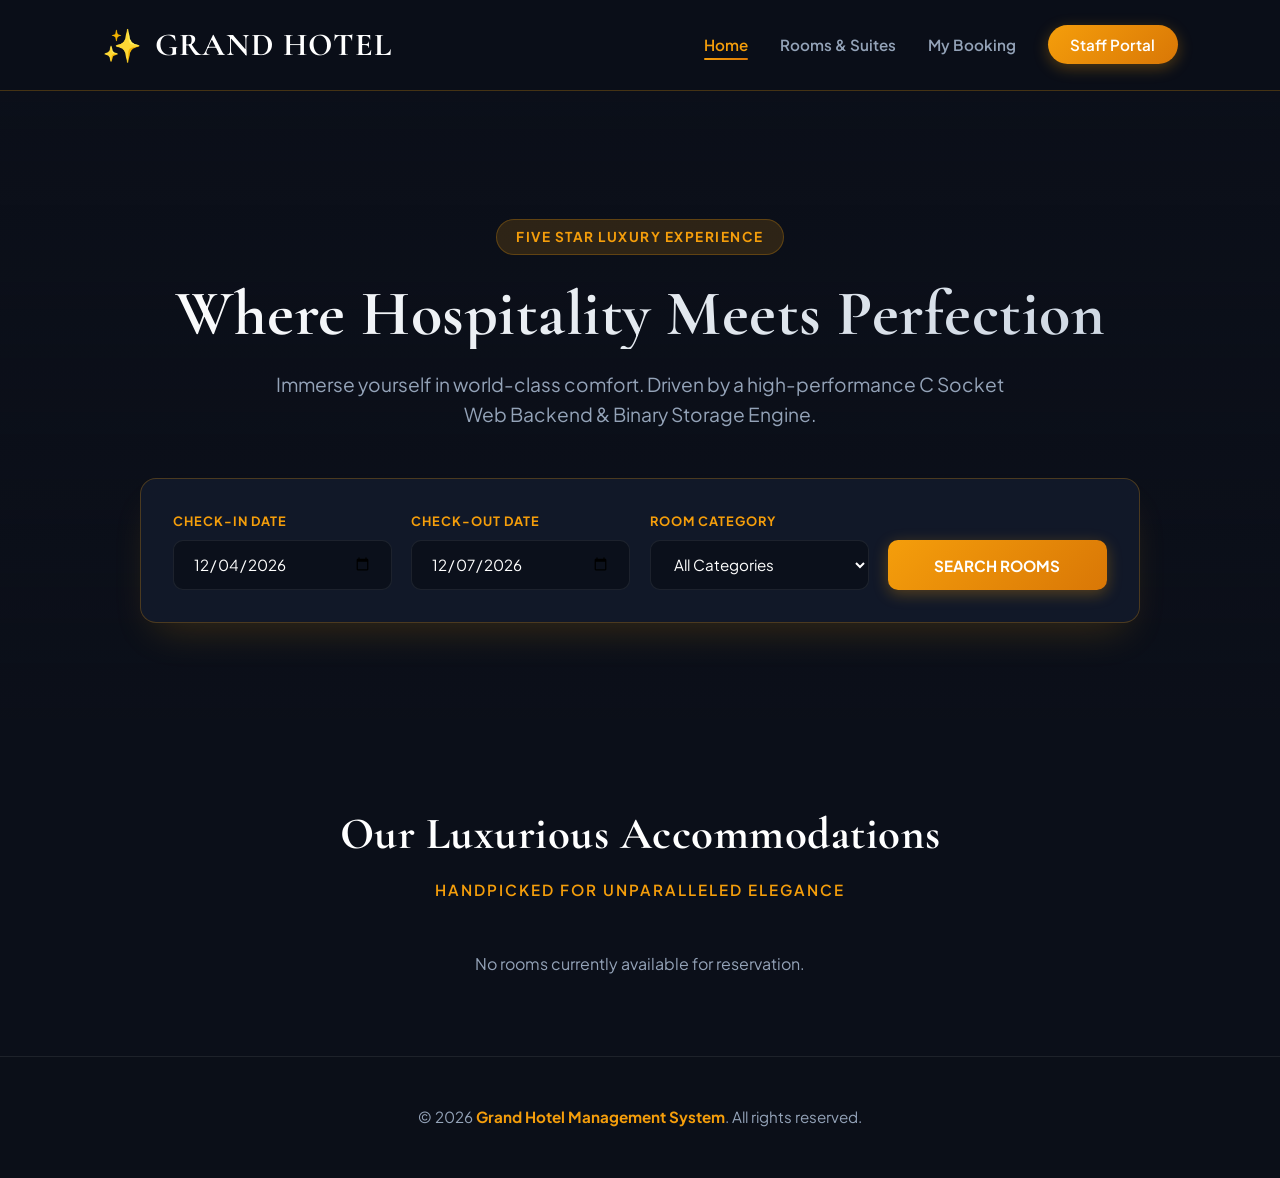
<file: frontend/index.html>
<!DOCTYPE html>
<html lang="en">
<head>
    <meta charset="UTF-8">
    <meta name="viewport" content="width=device-width, initial-scale=1.0">
    <title>Grand Hotel - Luxury Stay & Experience</title>
    <link rel="stylesheet" href="css/style.css">
</head>
<body>

    <!-- Navigation Header -->
    <nav class="navbar">
        <a href="index.html" class="brand">
            <span>✨</span> GRAND HOTEL
        </a>
        <ul class="nav-links">
            <li><a href="index.html" class="active">Home</a></li>
            <li><a href="rooms.html">Rooms & Suites</a></li>
            <li><a href="my-booking.html">My Booking</a></li>
            <li><a href="staff-login.html" class="admin-btn">Staff Portal</a></li>
        </ul>
    </nav>

    <!-- Hero Section -->
    <header class="hero">
        <span class="hero-tag">Five Star Luxury Experience</span>
        <h1>Where Hospitality Meets Perfection</h1>
        <p>Immerse yourself in world-class comfort. Driven by a high-performance C Socket Web Backend & Binary Storage Engine.</p>

        <!-- Search Bar Box -->
        <div class="search-box">
            <div class="form-group">
                <label for="checkin">Check-In Date</label>
                <input type="date" id="checkin" class="form-control">
            </div>
            <div class="form-group">
                <label for="checkout">Check-Out Date</label>
                <input type="date" id="checkout" class="form-control">
            </div>
            <div class="form-group">
                <label for="room_type">Room Category</label>
                <select id="room_type" class="form-control">
                    <option value="All">All Categories</option>
                    <option value="Single">Single Deluxe</option>
                    <option value="Double">Double Suite</option>
                    <option value="Deluxe">Executive Deluxe</option>
                    <option value="Suite">Presidential Suite</option>
                </select>
            </div>
            <button onclick="searchAvailableRooms()" class="btn-primary">SEARCH ROOMS</button>
        </div>
    </header>

    <!-- Main Container: Available Rooms Preview -->
    <main class="container">
        <h2 class="section-title">Our Luxurious Accommodations</h2>
        <div class="section-subtitle">HANDPICKED FOR UNPARALLELED ELEGANCE</div>

        <div id="room-grid" class="room-grid">
            <!-- Room cards rendered dynamically by main.js -->
            <p style="text-align: center; grid-column: 1/-1; color: var(--text-muted);">Loading live room inventory...</p>
        </div>
    </main>

    <!-- Footer -->
    <footer>
        <p>&copy; 2026 <strong>Grand Hotel Management System</strong>. All rights reserved.</p>
    </footer>

    <script src="js/api.js"></script>
    <script src="js/main.js"></script>
</body>
</html>
</file>
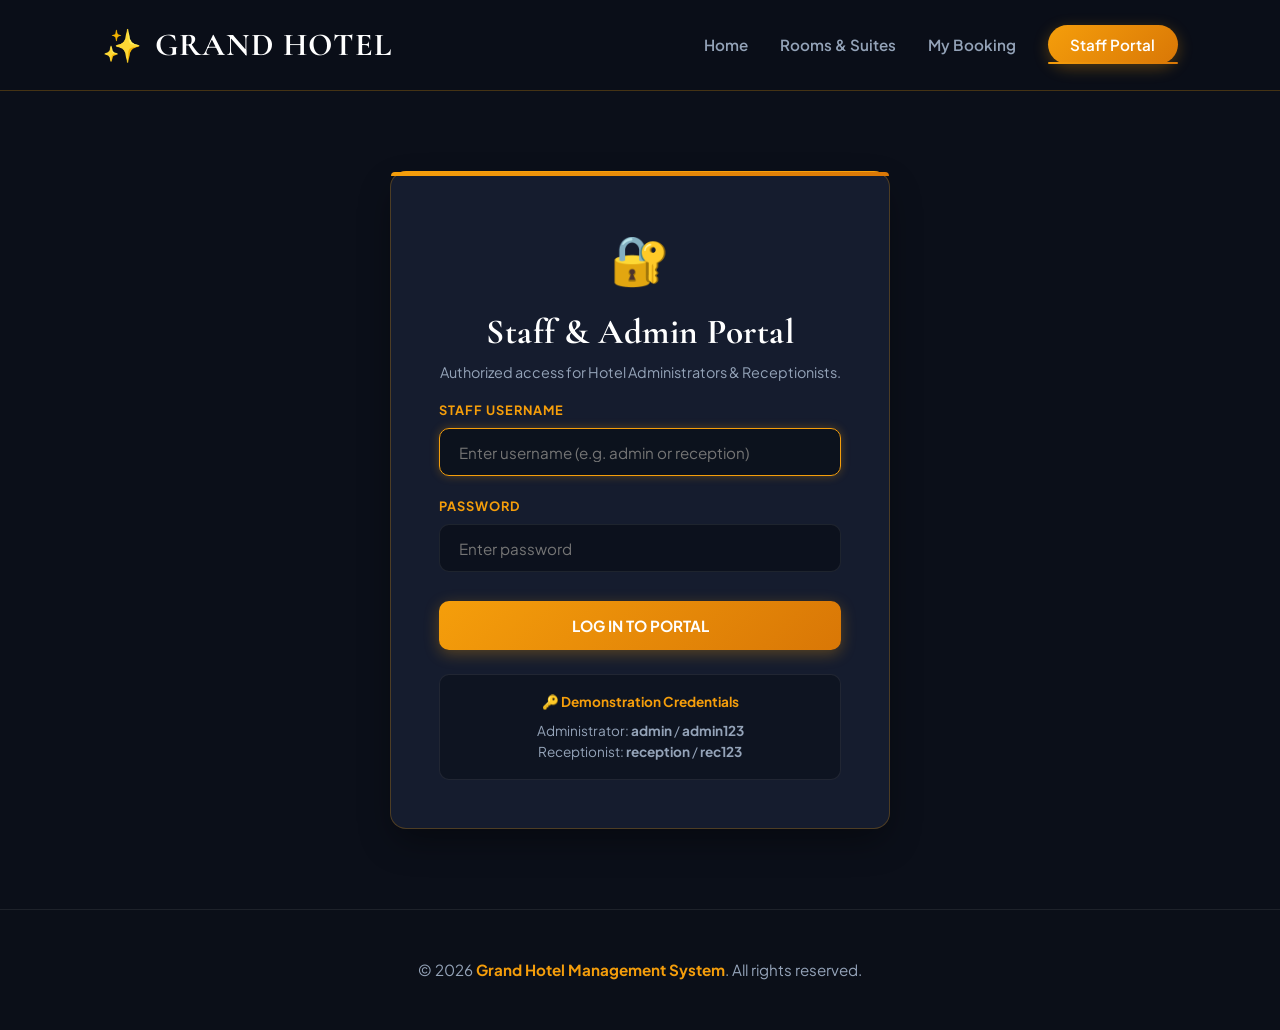
<file: frontend/admin.html>
<!DOCTYPE html>
<html lang="en">
<head>
    <meta charset="UTF-8">
    <meta name="viewport" content="width=device-width, initial-scale=1.0">
    <title>Management Portal - Grand Hotel</title>
    <link rel="stylesheet" href="css/style.css">
    <style>
        .admin-section {
            background: var(--card-bg);
            border-radius: var(--radius);
            padding: 2rem;
            margin-bottom: 2rem;
            box-shadow: var(--shadow-card);
            border: 1px solid var(--border-subtle);
        }
        .action-bar {
            display: flex;
            gap: 1rem;
            flex-wrap: wrap;
            margin-bottom: 1.5rem;
        }
        .action-btn {
            padding: 0.75rem 1.4rem;
            border-radius: 10px;
            font-weight: 700;
            cursor: pointer;
            border: none;
            color: var(--text-white);
            transition: var(--transition);
        }
        .action-btn:hover { transform: translateY(-2px); box-shadow: 0 4px 15px rgba(0,0,0,0.3); }
        .bg-blue { background: #2563eb; }
        .bg-green { background: #16a34a; }
        .bg-gold { background: #d97706; }
        .bg-purple { background: #9333ea; }
        .bg-slate { background: #475569; }
        .bg-teal { background: #0d9488; }
        
        .modal-overlay {
            display: none;
            position: fixed;
            top: 0; left: 0; right: 0; bottom: 0;
            background: rgba(11, 15, 25, 0.85);
            backdrop-filter: blur(12px);
            z-index: 2000;
            justify-content: center;
            align-items: center;
            padding: 1rem;
        }
        .modal-card {
            background: var(--card-bg);
            border-radius: var(--radius);
            padding: 2.5rem;
            max-width: 550px;
            width: 100%;
            box-shadow: var(--shadow-glow);
            border: 1px solid var(--border-gold);
        }
    </style>
</head>
<body>

    <!-- Header Navigation -->
    <nav class="navbar">
        <a href="index.html" class="brand">
            <span>✨</span> GRAND HOTEL <small id="portal-role-badge" style="font-size: 0.8rem; color: var(--gold-primary); margin-left: 5px;">[STAFF PORTAL]</small>
        </a>
        <ul class="nav-links">
            <li><a href="index.html">Home</a></li>
            <li><a href="rooms.html">Rooms</a></li>
            <li><a href="my-booking.html">My Booking</a></li>
            <li><a href="admin.html" class="active admin-btn">Staff Portal</a></li>
            <li id="auth-nav-item"><a href="#" onclick="handleStaffLogout()">Logout</a></li>
        </ul>
    </nav>

    <!-- Main Admin Container -->
    <main class="container">
        <div style="display: flex; justify-content: space-between; align-items: center; margin-bottom: 1.5rem;">
            <h2 class="section-title" style="text-align: left; margin-bottom: 0;">Management Dashboard</h2>
            <div id="user-display" style="color: var(--gold-primary); font-weight: 700;"></div>
        </div>

        <!-- KPI Summary Cards -->
        <div class="kpi-grid">
            <div class="kpi-card" style="border-left-color: #3b82f6;">
                <div class="kpi-label" style="color: var(--text-muted); font-size: 0.85rem; font-weight: 700;">TOTAL ROOMS</div>
                <div id="kpi-total-rooms" class="kpi-val">0</div>
            </div>
            <div class="kpi-card" style="border-left-color: #10b981;">
                <div class="kpi-label" style="color: var(--text-muted); font-size: 0.85rem; font-weight: 700;">AVAILABLE</div>
                <div id="kpi-avail-rooms" class="kpi-val" style="color: #34d399;">0</div>
            </div>
            <div class="kpi-card" style="border-left-color: #f59e0b;">
                <div class="kpi-label" style="color: var(--text-muted); font-size: 0.85rem; font-weight: 700;">RESERVED</div>
                <div id="kpi-res-rooms" class="kpi-val" style="color: #fbbf24;">0</div>
            </div>
            <div class="kpi-card" style="border-left-color: #ef4444;">
                <div class="kpi-label" style="color: var(--text-muted); font-size: 0.85rem; font-weight: 700;">OCCUPIED</div>
                <div id="kpi-occ-rooms" class="kpi-val" style="color: #f87171;">0</div>
            </div>
            <div class="kpi-card" style="border-left-color: #8b5cf6;">
                <div class="kpi-label" style="color: var(--text-muted); font-size: 0.85rem; font-weight: 700;">OCCUPANCY RATE</div>
                <div id="kpi-occupancy" class="kpi-val" style="color: #c084fc;">0%</div>
            </div>
            <div class="kpi-card" style="border-left-color: var(--gold-primary);">
                <div class="kpi-label" style="color: var(--text-muted); font-size: 0.85rem; font-weight: 700;">TOTAL REVENUE</div>
                <div id="kpi-revenue" class="kpi-val" style="color: var(--gold-primary);">₹0.00</div>
            </div>
        </div>

        <!-- Quick Admin Actions -->
        <div class="action-bar">
            <button onclick="openModal('modal-add-room')" class="action-btn bg-blue admin-only">➕ Add Room</button>
            <button onclick="openModal('modal-maintenance')" class="action-btn bg-slate admin-only">🛠️ Room Maintenance</button>
            <button onclick="openModal('modal-checkin')" class="action-btn bg-green">🔑 Check-In</button>
            <button onclick="openModal('modal-billing')" class="action-btn bg-gold">🧾 Generate Bill</button>
            <button onclick="openModal('modal-payment')" class="action-btn bg-teal">💳 Record Payment</button>
            <button onclick="openModal('modal-checkout')" class="action-btn bg-purple">🚪 Check-Out</button>
            <button onclick="openModal('modal-add-user')" class="action-btn bg-blue admin-only">👤 Add User</button>
        </div>

        <!-- Rooms Section -->
        <div class="admin-section">
            <h3 style="color: var(--text-white); margin-bottom: 1rem; font-family: 'Cormorant Garamond', serif; font-size: 1.8rem;">Room Inventory</h3>
            <div class="table-responsive">
                <table>
                    <thead>
                        <tr>
                            <th>Room No</th>
                            <th>Type</th>
                            <th>Rate / Night</th>
                            <th>Status</th>
                        </tr>
                    </thead>
                    <tbody id="admin-rooms-table">
                        <tr><td colspan="4" style="text-align:center;">Loading rooms...</td></tr>
                    </tbody>
                </table>
            </div>
        </div>

        <!-- Bookings Section -->
        <div class="admin-section">
            <h3 style="color: var(--text-white); margin-bottom: 1rem; font-family: 'Cormorant Garamond', serif; font-size: 1.8rem;">Booking Records</h3>
            <div class="table-responsive">
                <table>
                    <thead>
                        <tr>
                            <th>ID</th>
                            <th>Customer Name</th>
                            <th>Phone</th>
                            <th>Room</th>
                            <th>Nights</th>
                            <th>Check-In</th>
                            <th>Check-Out</th>
                            <th>Status</th>
                        </tr>
                    </thead>
                    <tbody id="admin-bookings-table">
                        <tr><td colspan="8" style="text-align:center;">Loading bookings...</td></tr>
                    </tbody>
                </table>
            </div>
        </div>

        <!-- Audit Trail Section (Admin only) -->
        <div class="admin-section admin-only">
            <h3 style="color: var(--text-white); margin-bottom: 1rem; font-family: 'Cormorant Garamond', serif; font-size: 1.8rem;">Audit Trail & System Logs</h3>
            <div class="table-responsive">
                <table>
                    <thead>
                        <tr>
                            <th>Log ID</th>
                            <th>Timestamp</th>
                            <th>User</th>
                            <th>Action</th>
                            <th>Details</th>
                        </tr>
                    </thead>
                    <tbody id="admin-audit-table">
                        <tr><td colspan="5" style="text-align:center;">Loading audit trail...</td></tr>
                    </tbody>
                </table>
            </div>
        </div>
    </main>

    <!-- MODAL: ADD ROOM -->
    <div id="modal-add-room" class="modal-overlay">
        <div class="modal-card">
            <h3 style="margin-bottom: 1.5rem; color: var(--text-white);">Add New Room</h3>
            <form onsubmit="handleAdminAddRoom(event)">
                <div class="form-group" style="margin-bottom: 1rem;">
                    <label for="add_room_no">Room Number</label>
                    <input type="number" id="add_room_no" class="form-control" placeholder="e.g. 401" required>
                </div>
                <div class="form-group" style="margin-bottom: 1rem;">
                    <label for="add_room_type">Room Type</label>
                    <select id="add_room_type" class="form-control" required>
                        <option value="Single">Single</option>
                        <option value="Double" selected>Double</option>
                        <option value="Deluxe">Deluxe</option>
                        <option value="Suite">Suite</option>
                    </select>
                </div>
                <div class="form-group" style="margin-bottom: 1.5rem;">
                    <label for="add_room_price">Rate Per Night (₹)</label>
                    <input type="number" step="0.01" id="add_room_price" class="form-control" placeholder="e.g. 5000" required>
                </div>
                <div style="display: flex; gap: 1rem;">
                    <button type="submit" class="btn-primary">SAVE ROOM</button>
                    <button type="button" onclick="closeModal('modal-add-room')" class="btn-primary" style="background: #475569;">CANCEL</button>
                </div>
            </form>
        </div>
    </div>

    <!-- MODAL: ROOM MAINTENANCE -->
    <div id="modal-maintenance" class="modal-overlay">
        <div class="modal-card">
            <h3 style="margin-bottom: 1.5rem; color: var(--text-white);">Room Maintenance Control</h3>
            <form onsubmit="handleAdminMaintenance(event)">
                <div class="form-group" style="margin-bottom: 1rem;">
                    <label for="maint_room_no">Room Number</label>
                    <input type="number" id="maint_room_no" class="form-control" placeholder="e.g. 101" required>
                </div>
                <div class="form-group" style="margin-bottom: 1.5rem;">
                    <label for="maint_status">Maintenance Action</label>
                    <select id="maint_status" class="form-control" required>
                        <option value="1">Place Under Maintenance</option>
                        <option value="0">Restore to Available</option>
                    </select>
                </div>
                <div style="display: flex; gap: 1rem;">
                    <button type="submit" class="btn-primary" style="background: #475569;">UPDATE STATUS</button>
                    <button type="button" onclick="closeModal('modal-maintenance')" class="btn-primary" style="background: #334155;">CANCEL</button>
                </div>
            </form>
        </div>
    </div>

    <!-- MODAL: CHECK-IN -->
    <div id="modal-checkin" class="modal-overlay">
        <div class="modal-card">
            <h3 style="margin-bottom: 1.5rem; color: var(--text-white);">Guest Check-In</h3>
            <form onsubmit="handleAdminCheckIn(event)">
                <div class="form-group" style="margin-bottom: 1.5rem;">
                    <label for="checkin_id">Booking ID</label>
                    <input type="number" id="checkin_id" class="form-control" placeholder="e.g. 1001" required>
                </div>
                <div style="display: flex; gap: 1rem;">
                    <button type="submit" class="btn-primary" style="background: #16a34a;">CONFIRM CHECK-IN</button>
                    <button type="button" onclick="closeModal('modal-checkin')" class="btn-primary" style="background: #475569;">CANCEL</button>
                </div>
            </form>
        </div>
    </div>

    <!-- MODAL: BILLING -->
    <div id="modal-billing" class="modal-overlay">
        <div class="modal-card">
            <h3 style="margin-bottom: 1.5rem; color: var(--text-white);">Generate Bill</h3>
            <form onsubmit="handleAdminBilling(event)">
                <div class="form-group" style="margin-bottom: 1rem;">
                    <label for="bill_id">Booking ID</label>
                    <input type="number" id="bill_id" class="form-control" placeholder="e.g. 1001" required>
                </div>
                <div class="form-group" style="margin-bottom: 1rem;">
                    <label for="bill_food">Food Charge (₹)</label>
                    <input type="number" step="0.01" id="bill_food" class="form-control" value="0.00" required>
                </div>
                <div class="form-group" style="margin-bottom: 1.5rem;">
                    <label for="bill_service">Service Charge (₹)</label>
                    <input type="number" step="0.01" id="bill_service" class="form-control" value="0.00" required>
                </div>
                <div style="display: flex; gap: 1rem;">
                    <button type="submit" class="btn-primary" style="background: #d97706;">CALCULATE BILL</button>
                    <button type="button" onclick="closeModal('modal-billing')" class="btn-primary" style="background: #475569;">CANCEL</button>
                </div>
            </form>
        </div>
    </div>

    <!-- MODAL: PAYMENT -->
    <div id="modal-payment" class="modal-overlay">
        <div class="modal-card">
            <h3 style="margin-bottom: 1.5rem; color: var(--text-white);">Record Payment</h3>
            <form onsubmit="handleAdminPayment(event)">
                <div class="form-group" style="margin-bottom: 1rem;">
                    <label for="pay_booking_id">Booking ID</label>
                    <input type="number" id="pay_booking_id" class="form-control" placeholder="e.g. 1001" required>
                </div>
                <div class="form-group" style="margin-bottom: 1.5rem;">
                    <label for="pay_method">Payment Method</label>
                    <select id="pay_method" class="form-control" required>
                        <option value="Cash">Cash</option>
                        <option value="Card">Credit / Debit Card</option>
                        <option value="UPI">UPI / NetBanking</option>
                    </select>
                </div>
                <div style="display: flex; gap: 1rem;">
                    <button type="submit" class="btn-primary" style="background: #0d9488;">RECORD PAYMENT</button>
                    <button type="button" onclick="closeModal('modal-payment')" class="btn-primary" style="background: #475569;">CANCEL</button>
                </div>
            </form>
        </div>
    </div>

    <!-- MODAL: CHECK-OUT -->
    <div id="modal-checkout" class="modal-overlay">
        <div class="modal-card">
            <h3 style="margin-bottom: 1.5rem; color: var(--text-white);">Guest Check-Out</h3>
            <form onsubmit="handleAdminCheckOut(event)">
                <div class="form-group" style="margin-bottom: 1.5rem;">
                    <label for="checkout_id">Booking ID</label>
                    <input type="number" id="checkout_id" class="form-control" placeholder="e.g. 1001" required>
                </div>
                <div style="display: flex; gap: 1rem;">
                    <button type="submit" class="btn-primary" style="background: #9333ea;">CONFIRM CHECK-OUT</button>
                    <button type="button" onclick="closeModal('modal-checkout')" class="btn-primary" style="background: #475569;">CANCEL</button>
                </div>
            </form>
        </div>
    </div>

    <!-- MODAL: ADD USER -->
    <div id="modal-add-user" class="modal-overlay">
        <div class="modal-card">
            <h3 style="margin-bottom: 1.5rem; color: var(--text-white);">Create Staff User Account</h3>
            <form onsubmit="handleAdminAddUser(event)">
                <div class="form-group" style="margin-bottom: 1rem;">
                    <label for="user_username">Username</label>
                    <input type="text" id="user_username" class="form-control" placeholder="e.g. rec_staff" required>
                </div>
                <div class="form-group" style="margin-bottom: 1rem;">
                    <label for="user_password">Password</label>
                    <input type="password" id="user_password" class="form-control" placeholder="Enter password" required>
                </div>
                <div class="form-group" style="margin-bottom: 1.5rem;">
                    <label for="user_role">System Role</label>
                    <select id="user_role" class="form-control" required>
                        <option value="receptionist" selected>Receptionist</option>
                        <option value="admin">Administrator</option>
                    </select>
                </div>
                <div style="display: flex; gap: 1rem;">
                    <button type="submit" class="btn-primary">CREATE ACCOUNT</button>
                    <button type="button" onclick="closeModal('modal-add-user')" class="btn-primary" style="background: #475569;">CANCEL</button>
                </div>
            </form>
        </div>
    </div>

    <!-- Footer -->
    <footer>
        <p>&copy; 2026 <strong>Grand Hotel Management System</strong>. All rights reserved.</p>
    </footer>

    <script src="js/api.js"></script>
    <script src="js/admin.js"></script>
</body>
</html>
</file>
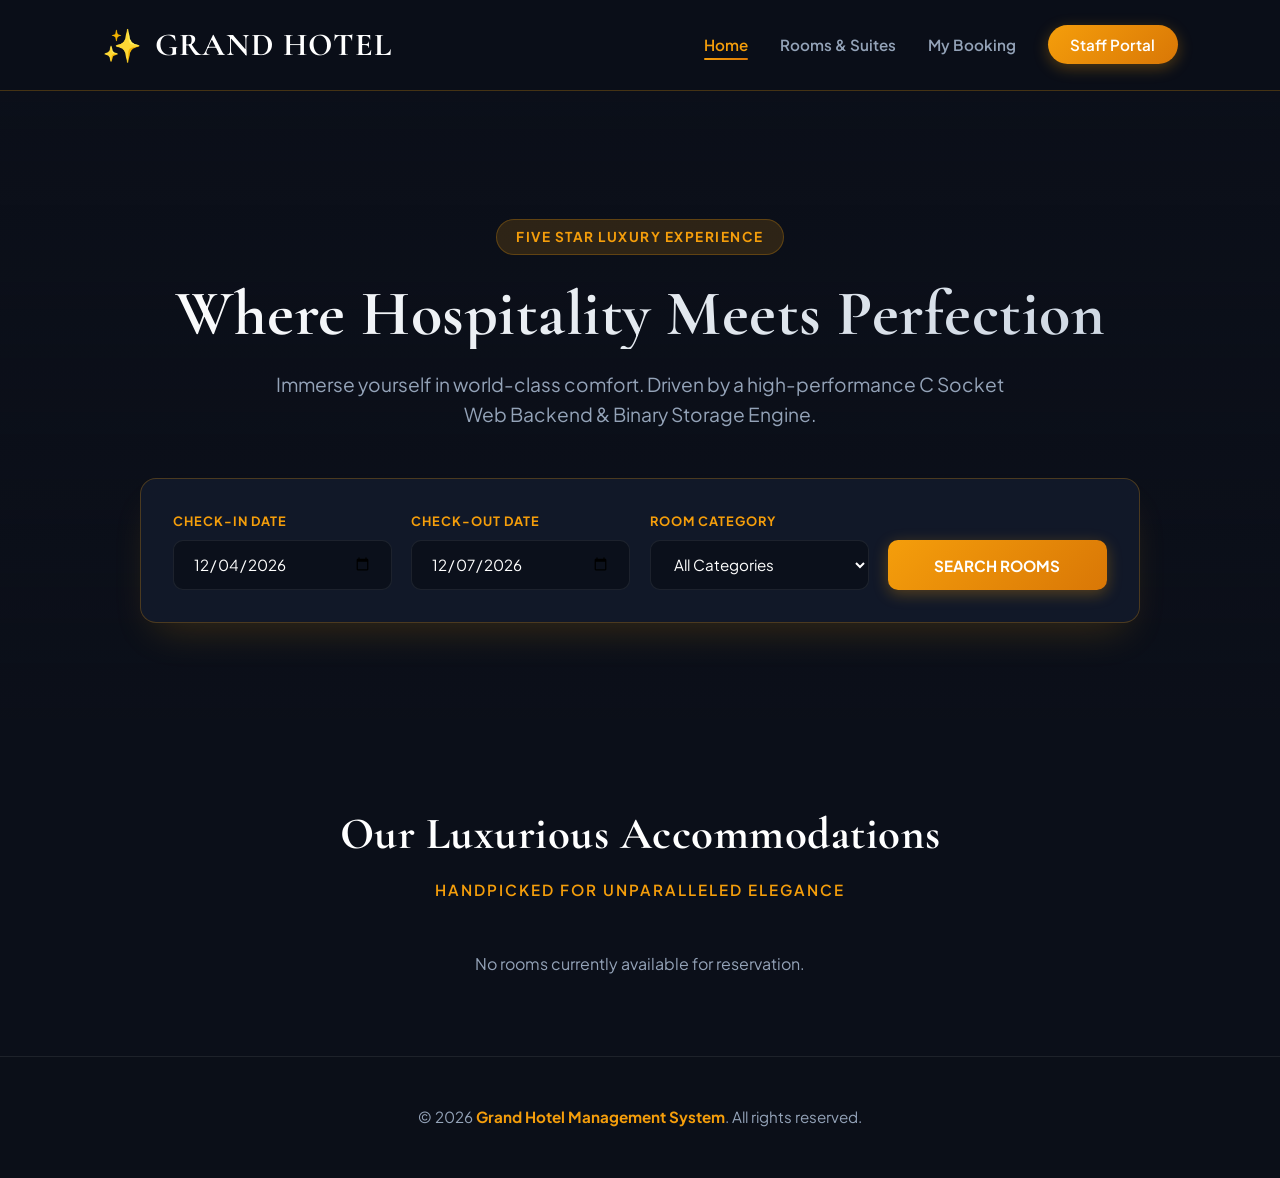
<file: frontend/booking-confirmation.html>
<!DOCTYPE html>
<html lang="en">
<head>
    <meta charset="UTF-8">
    <meta name="viewport" content="width=device-width, initial-scale=1.0">
    <title>Booking Confirmation - Grand Hotel</title>
    <link rel="stylesheet" href="css/style.css">
</head>
<body>

    <!-- Header Navigation -->
    <nav class="navbar">
        <a href="index.html" class="brand">
            <span>✨</span> GRAND HOTEL
        </a>
        <ul class="nav-links">
            <li><a href="index.html">Home</a></li>
            <li><a href="rooms.html">Rooms & Suites</a></li>
            <li><a href="my-booking.html">My Booking</a></li>
            <li><a href="staff-login.html" class="admin-btn">Staff Portal</a></li>
        </ul>
    </nav>

    <!-- Main Container -->
    <main class="container">
        <div id="voucher-card" class="voucher">
            <div class="voucher-header">
                <span style="font-size: 3rem; color: #10b981;">🎉</span>
                <h2 style="color: var(--text-white); font-size: 2.2rem; font-family: 'Cormorant Garamond', serif; margin-top: 0.5rem;">Booking Confirmed!</h2>
                <p style="color: var(--gold-primary); font-weight: 700; font-size: 1.1rem;" id="v-booking-id">Booking ID: #----</p>
                <p style="color: var(--text-muted); font-size: 0.85rem;">Please keep your Booking ID and Phone Number for check-in & lookup.</p>
            </div>

            <div class="voucher-row">
                <span>Guest Name</span>
                <strong id="v-guest-name">--</strong>
            </div>
            <div class="voucher-row">
                <span>Phone Number</span>
                <strong id="v-phone">--</strong>
            </div>
            <div class="voucher-row">
                <span>Room Reserved</span>
                <strong id="v-room">Room --</strong>
            </div>
            <div class="voucher-row">
                <span>Room Type</span>
                <strong id="v-room-type">--</strong>
            </div>
            <div class="voucher-row">
                <span>Check-In Date</span>
                <strong id="v-in-date">--</strong>
            </div>
            <div class="voucher-row">
                <span>Check-Out Date</span>
                <strong id="v-out-date">--</strong>
            </div>
            <div class="voucher-row">
                <span>Duration</span>
                <strong id="v-days">-- nights</strong>
            </div>

            <div class="voucher-total">
                <span>Total Amount Due</span>
                <span id="v-total">₹0.00</span>
            </div>

            <div style="display: flex; gap: 1rem; margin-top: 2rem;">
                <button onclick="window.print()" class="btn-primary" style="background: #1e293b; border: 1px solid var(--border-gold);">🖨️ PRINT VOUCHER</button>
                <a href="index.html" class="btn-primary" style="text-align: center; text-decoration: none;">RETURN TO HOME</a>
            </div>
        </div>
    </main>

    <!-- Footer -->
    <footer>
        <p>&copy; 2026 <strong>Grand Hotel Management System</strong>. All rights reserved.</p>
    </footer>

    <script src="js/api.js"></script>
    <script>
        document.addEventListener('DOMContentLoaded', () => {
            const raw = localStorage.getItem('last_booking');
            if (!raw) {
                alert('No recent booking found.');
                window.location.href = 'index.html';
                return;
            }
            const b = JSON.parse(raw);
            document.getElementById('v-booking-id').textContent = `Booking ID: #${b.booking_id}`;
            document.getElementById('v-guest-name').textContent = b.customer_name;
            document.getElementById('v-phone').textContent = b.phone;
            document.getElementById('v-room').textContent = `Room ${b.room_no}`;
            document.getElementById('v-room-type').textContent = b.room_type || 'Standard';
            document.getElementById('v-in-date').textContent = b.check_in_date;
            document.getElementById('v-out-date').textContent = b.check_out_date;
            document.getElementById('v-days').textContent = `${b.days} nights`;
            document.getElementById('v-total').textContent = `₹${b.room_charge ? b.room_charge.toFixed(2) : '0.00'}`;
        });
    </script>
</body>
</html>
</file>
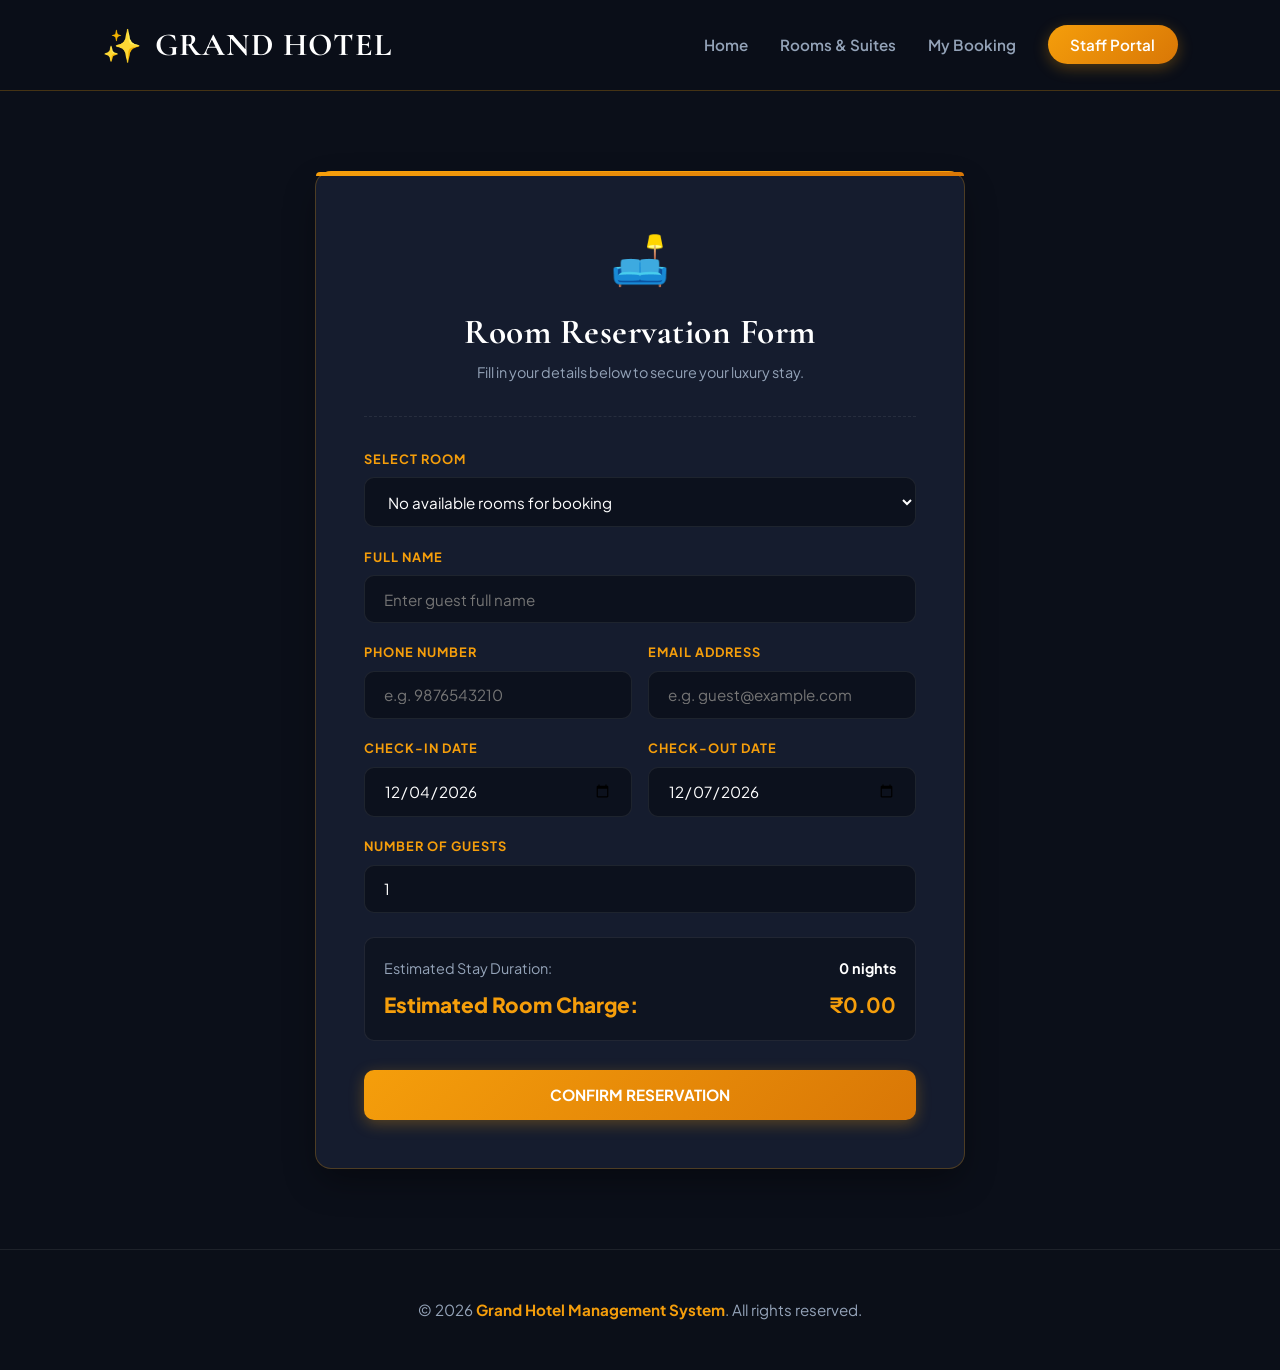
<file: frontend/booking.html>
<!DOCTYPE html>
<html lang="en">
<head>
    <meta charset="UTF-8">
    <meta name="viewport" content="width=device-width, initial-scale=1.0">
    <title>Book Your Stay - Grand Hotel</title>
    <link rel="stylesheet" href="css/style.css">
</head>
<body>

    <!-- Header Navigation -->
    <nav class="navbar">
        <a href="index.html" class="brand">
            <span>✨</span> GRAND HOTEL
        </a>
        <ul class="nav-links">
            <li><a href="index.html">Home</a></li>
            <li><a href="rooms.html">Rooms & Suites</a></li>
            <li><a href="my-booking.html">My Booking</a></li>
            <li><a href="staff-login.html" class="admin-btn">Staff Portal</a></li>
        </ul>
    </nav>

    <!-- Main Container -->
    <main class="container">
        <div class="voucher" style="max-width: 650px; border-top-color: var(--gold-primary);">
            <div class="voucher-header">
                <span style="font-size: 3rem; color: var(--gold-primary);">🛋️</span>
                <h2 style="color: var(--text-white); font-size: 2.2rem; font-family: 'Cormorant Garamond', serif; margin-top: 0.5rem;">Room Reservation Form</h2>
                <p style="color: var(--text-muted); font-size: 0.9rem;">Fill in your details below to secure your luxury stay.</p>
            </div>

            <div id="booking-error" style="display: none; background: rgba(239, 68, 68, 0.15); border: 1px solid rgba(239, 68, 68, 0.3); color: #f87171; padding: 0.8rem; border-radius: 10px; margin-bottom: 1.5rem; text-align: center; font-size: 0.9rem;"></div>

            <form onsubmit="submitBooking(event)">
                <div class="form-group" style="margin-bottom: 1.2rem;">
                    <label for="select_room">Select Room</label>
                    <select id="select_room" class="form-control" required onchange="updateEstimatedCost()">
                        <option value="">Loading available rooms...</option>
                    </select>
                </div>

                <div class="form-group" style="margin-bottom: 1.2rem;">
                    <label for="customer_name">Full Name</label>
                    <input type="text" id="customer_name" class="form-control" placeholder="Enter guest full name" required>
                </div>

                <div style="display: grid; grid-template-columns: 1fr 1fr; gap: 1rem; margin-bottom: 1.2rem;">
                    <div class="form-group">
                        <label for="phone">Phone Number</label>
                        <input type="tel" id="phone" class="form-control" placeholder="e.g. 9876543210" required>
                    </div>
                    <div class="form-group">
                        <label for="email">Email Address</label>
                        <input type="email" id="email" class="form-control" placeholder="e.g. guest@example.com" required>
                    </div>
                </div>

                <div style="display: grid; grid-template-columns: 1fr 1fr; gap: 1rem; margin-bottom: 1.2rem;">
                    <div class="form-group">
                        <label for="check_in_date">Check-In Date</label>
                        <input type="date" id="check_in_date" class="form-control" required onchange="updateEstimatedCost()">
                    </div>
                    <div class="form-group">
                        <label for="check_out_date">Check-Out Date</label>
                        <input type="date" id="check_out_date" class="form-control" required onchange="updateEstimatedCost()">
                    </div>
                </div>

                <div class="form-group" style="margin-bottom: 1.5rem;">
                    <label for="guests_count">Number of Guests</label>
                    <input type="number" id="guests_count" class="form-control" value="1" min="1" max="6" required>
                </div>

                <div id="price-summary" style="background: rgba(11, 15, 25, 0.6); padding: 1.2rem; border-radius: 10px; border: 1px solid var(--border-subtle); margin-bottom: 1.8rem;">
                    <div style="display: flex; justify-content: space-between; color: var(--text-muted); font-size: 0.9rem;">
                        <span>Estimated Stay Duration:</span>
                        <strong id="preview-days" style="color: var(--text-white);">0 nights</strong>
                    </div>
                    <div style="display: flex; justify-content: space-between; color: var(--gold-primary); font-size: 1.3rem; font-weight: 800; margin-top: 0.5rem;">
                        <span>Estimated Room Charge:</span>
                        <strong id="preview-total">₹0.00</strong>
                    </div>
                </div>

                <button type="submit" id="submit-btn" class="btn-primary">CONFIRM RESERVATION</button>
            </form>
        </div>
    </main>

    <!-- Footer -->
    <footer>
        <p>&copy; 2026 <strong>Grand Hotel Management System</strong>. All rights reserved.</p>
    </footer>

    <script src="js/api.js"></script>
    <script src="js/booking.js"></script>
</body>
</html>
</file>
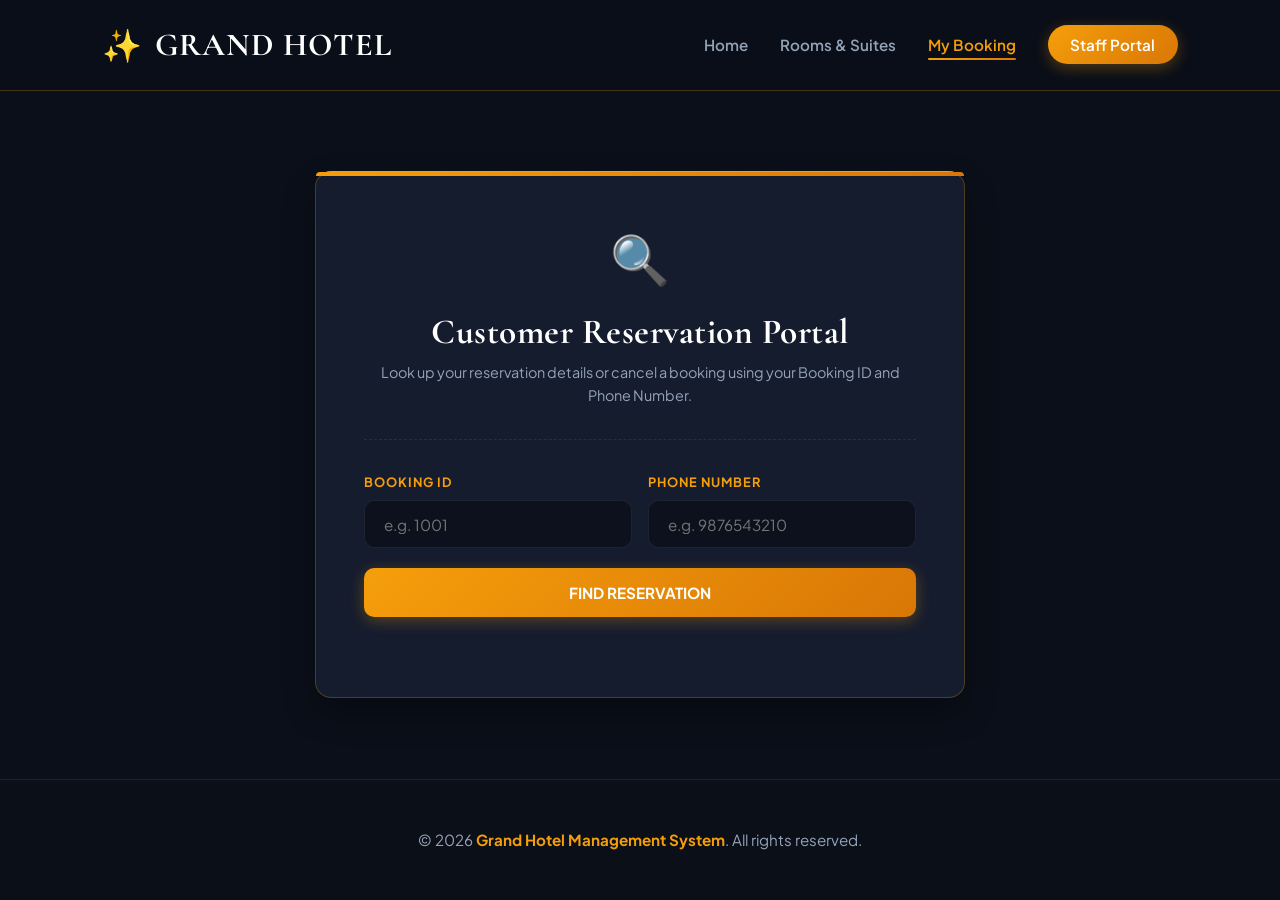
<file: frontend/my-booking.html>
<!DOCTYPE html>
<html lang="en">
<head>
    <meta charset="UTF-8">
    <meta name="viewport" content="width=device-width, initial-scale=1.0">
    <title>Customer Reservation Lookup - Grand Hotel</title>
    <link rel="stylesheet" href="css/style.css">
</head>
<body>

    <!-- Header Navigation -->
    <nav class="navbar">
        <a href="index.html" class="brand">
            <span>✨</span> GRAND HOTEL
        </a>
        <ul class="nav-links">
            <li><a href="index.html">Home</a></li>
            <li><a href="rooms.html">Rooms & Suites</a></li>
            <li><a href="my-booking.html" class="active">My Booking</a></li>
            <li><a href="staff-login.html" class="admin-btn">Staff Portal</a></li>
        </ul>
    </nav>

    <!-- Main Container -->
    <main class="container">
        <div class="voucher" style="max-width: 650px; border-top-color: var(--gold-primary);">
            <div class="voucher-header">
                <span style="font-size: 3rem; color: var(--gold-primary);">🔍</span>
                <h2 style="color: var(--text-white); font-size: 2.2rem; font-family: 'Cormorant Garamond', serif; margin-top: 0.5rem;">Customer Reservation Portal</h2>
                <p style="color: var(--text-muted); font-size: 0.9rem;">Look up your reservation details or cancel a booking using your Booking ID and Phone Number.</p>
            </div>

            <!-- Lookup Form -->
            <form onsubmit="handleBookingLookup(event)" style="margin-bottom: 2rem;">
                <div style="display: grid; grid-template-columns: 1fr 1fr; gap: 1rem; margin-bottom: 1.2rem;">
                    <div class="form-group">
                        <label for="lookup_id">Booking ID</label>
                        <input type="number" id="lookup_id" class="form-control" placeholder="e.g. 1001" required>
                    </div>
                    <div class="form-group">
                        <label for="lookup_phone">Phone Number</label>
                        <input type="tel" id="lookup_phone" class="form-control" placeholder="e.g. 9876543210" required>
                    </div>
                </div>
                <button type="submit" class="btn-primary">FIND RESERVATION</button>
            </form>

            <!-- Results Card -->
            <div id="booking-details-card" style="display: none; background: rgba(11, 15, 25, 0.7); padding: 1.5rem; border-radius: 12px; border: 1px solid var(--border-gold);">
                <h3 style="color: var(--gold-primary); font-size: 1.4rem; margin-bottom: 1rem; border-bottom: 1px dashed var(--border-subtle); padding-bottom: 0.5rem;">Reservation Found</h3>
                
                <div class="voucher-row"><span>Booking ID</span><strong id="det-id">--</strong></div>
                <div class="voucher-row"><span>Guest Name</span><strong id="det-name">--</strong></div>
                <div class="voucher-row"><span>Phone Number</span><strong id="det-phone">--</strong></div>
                <div class="voucher-row"><span>Room Assigned</span><strong id="det-room">--</strong></div>
                <div class="voucher-row"><span>Check-In</span><strong id="det-in">--</strong></div>
                <div class="voucher-row"><span>Check-Out</span><strong id="det-out">--</strong></div>
                <div class="voucher-row"><span>Current Status</span><span id="det-status" class="badge">--</span></div>

                <div style="display: flex; gap: 1rem; margin-top: 1.8rem;">
                    <button id="cancel-btn" onclick="handleBookingCancel()" class="btn-primary" style="background: #ef4444;">CANCEL RESERVATION</button>
                </div>
            </div>
        </div>
    </main>

    <!-- Footer -->
    <footer>
        <p>&copy; 2026 <strong>Grand Hotel Management System</strong>. All rights reserved.</p>
    </footer>

    <script src="js/api.js"></script>
    <script src="js/booking.js"></script>
</body>
</html>
</file>
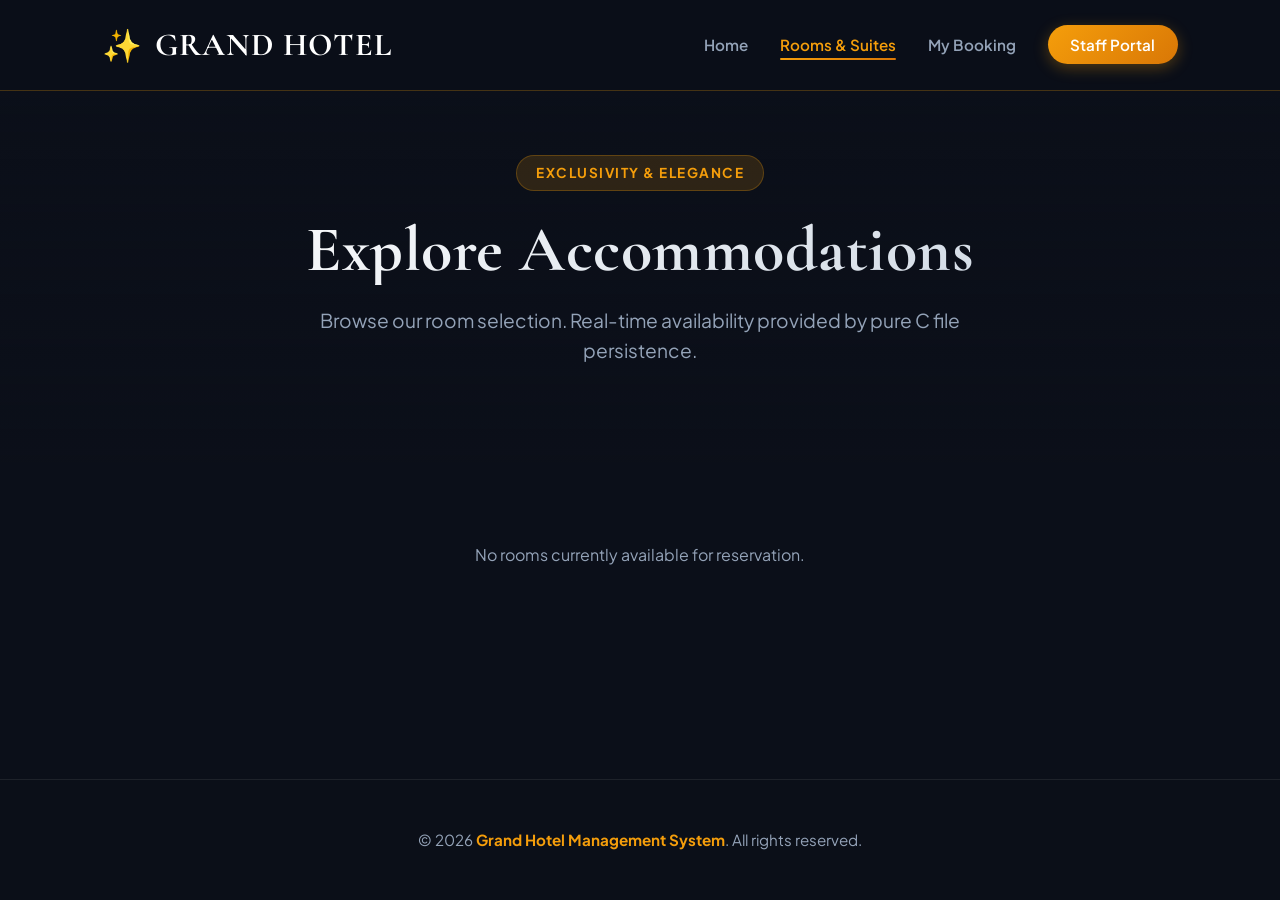
<file: frontend/rooms.html>
<!DOCTYPE html>
<html lang="en">
<head>
    <meta charset="UTF-8">
    <meta name="viewport" content="width=device-width, initial-scale=1.0">
    <title>Rooms & Suites - Grand Hotel</title>
    <link rel="stylesheet" href="css/style.css">
</head>
<body>

    <!-- Navigation Header -->
    <nav class="navbar">
        <a href="index.html" class="brand">
            <span>✨</span> GRAND HOTEL
        </a>
        <ul class="nav-links">
            <li><a href="index.html">Home</a></li>
            <li><a href="rooms.html" class="active">Rooms & Suites</a></li>
            <li><a href="my-booking.html">My Booking</a></li>
            <li><a href="staff-login.html" class="admin-btn">Staff Portal</a></li>
        </ul>
    </nav>

    <!-- Header Banner -->
    <header class="hero" style="padding: 4rem 8% 3rem 8%;">
        <span class="hero-tag">EXCLUSIVITY & ELEGANCE</span>
        <h1>Explore Accommodations</h1>
        <p>Browse our room selection. Real-time availability provided by pure C file persistence.</p>
    </header>

    <!-- Rooms Container -->
    <main class="container">
        <div id="room-grid" class="room-grid">
            <p style="text-align: center; grid-column: 1/-1; color: var(--text-muted);">Loading rooms...</p>
        </div>
    </main>

    <!-- Footer -->
    <footer>
        <p>&copy; 2026 <strong>Grand Hotel Management System</strong>. All rights reserved.</p>
    </footer>

    <script src="js/api.js"></script>
    <script src="js/main.js"></script>
</body>
</html>
</file>
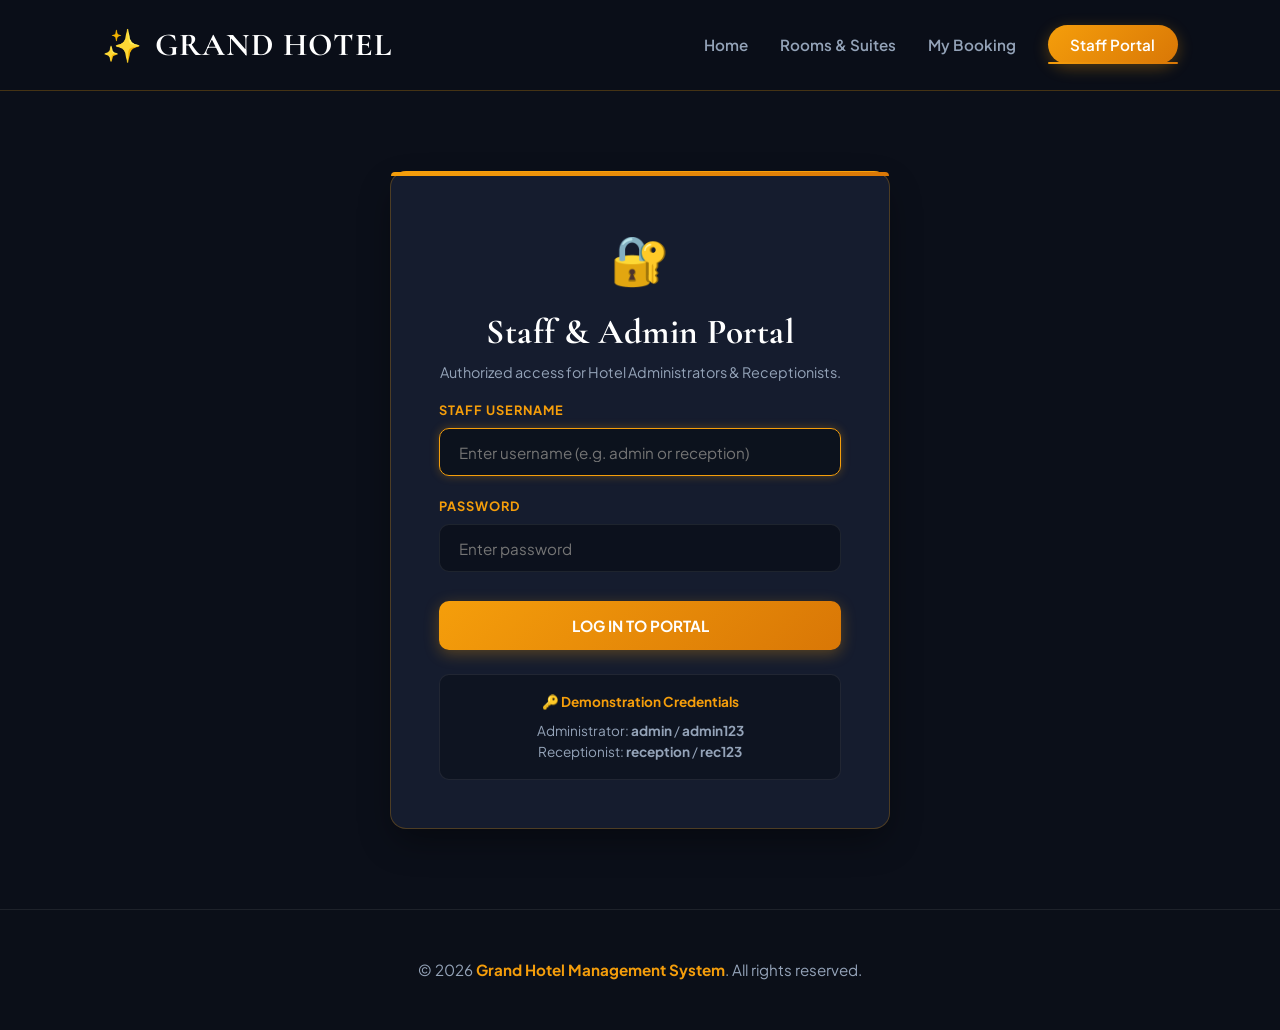
<file: frontend/staff-login.html>
<!DOCTYPE html>
<html lang="en">
<head>
    <meta charset="UTF-8">
    <meta name="viewport" content="width=device-width, initial-scale=1.0">
    <title>Staff & Admin Login - Grand Hotel</title>
    <link rel="stylesheet" href="css/style.css">
</head>
<body>

    <!-- Navigation Header -->
    <nav class="navbar">
        <a href="index.html" class="brand">
            <span>✨</span> GRAND HOTEL
        </a>
        <ul class="nav-links">
            <li><a href="index.html">Home</a></li>
            <li><a href="rooms.html">Rooms & Suites</a></li>
            <li><a href="my-booking.html">My Booking</a></li>
            <li><a href="staff-login.html" class="active admin-btn">Staff Portal</a></li>
        </ul>
    </nav>

    <!-- Main Container -->
    <main class="container">
        <div class="voucher" style="max-width: 500px; border-top-color: var(--gold-primary);">
            <div class="voucher-header" style="border-bottom: none; margin-bottom: 1rem; padding-bottom: 0;">
                <span style="font-size: 3rem; color: var(--gold-primary);">🔐</span>
                <h2 style="color: var(--text-white); font-size: 2.2rem; font-family: 'Cormorant Garamond', serif; margin-top: 0.5rem;">Staff & Admin Portal</h2>
                <p style="color: var(--text-muted); font-size: 0.9rem;">Authorized access for Hotel Administrators & Receptionists.</p>
            </div>

            <div id="login-error" style="display: none; background: rgba(239, 68, 68, 0.15); border: 1px solid rgba(239, 68, 68, 0.3); color: #f87171; padding: 0.8rem; border-radius: 10px; margin-bottom: 1.5rem; text-align: center; font-size: 0.9rem;"></div>

            <form onsubmit="executeStaffLogin(event)">
                <div class="form-group" style="margin-bottom: 1.2rem;">
                    <label for="staff_username">Staff Username</label>
                    <input type="text" id="staff_username" class="form-control" placeholder="Enter username (e.g. admin or reception)" required autofocus>
                </div>

                <div class="form-group" style="margin-bottom: 1.8rem;">
                    <label for="staff_password">Password</label>
                    <input type="password" id="staff_password" class="form-control" placeholder="Enter password" required>
                </div>

                <button type="submit" id="login-btn" class="btn-primary" style="margin-bottom: 1.5rem;">LOG IN TO PORTAL</button>

                <div style="background: rgba(11, 15, 25, 0.6); padding: 1rem; border-radius: 10px; border: 1px solid var(--border-subtle); text-align: center; font-size: 0.85rem; color: var(--text-muted);">
                    <div style="color: var(--gold-primary); font-weight: 700; margin-bottom: 0.4rem;">🔑 Demonstration Credentials</div>
                    <div>Administrator: <strong>admin</strong> / <strong>admin123</strong></div>
                    <div>Receptionist: <strong>reception</strong> / <strong>rec123</strong></div>
                </div>
            </form>
        </div>
    </main>

    <!-- Footer -->
    <footer>
        <p>&copy; 2026 <strong>Grand Hotel Management System</strong>. All rights reserved.</p>
    </footer>

    <script src="js/api.js"></script>
    <script>
        // Auto-redirect if already logged in
        document.addEventListener('DOMContentLoaded', () => {
            const user = API.getUser();
            if (user) {
                window.location.href = 'admin.html';
            }
        });

        async function executeStaffLogin(event) {
            event.preventDefault();
            const errorDiv = document.getElementById('login-error');
            const loginBtn = document.getElementById('login-btn');
            errorDiv.style.display = 'none';

            const user = document.getElementById('staff_username').value.trim();
            const pass = document.getElementById('staff_password').value.trim();

            loginBtn.disabled = true;
            loginBtn.textContent = 'Authenticating...';

            try {
                const res = await API.login(user, pass);
                if (res.success) {
                    window.location.href = 'admin.html';
                } else {
                    errorDiv.textContent = res.message || 'Invalid username or password.';
                    errorDiv.style.display = 'block';
                    loginBtn.disabled = false;
                    loginBtn.textContent = 'LOG IN TO PORTAL';
                }
            } catch (err) {
                console.error(err);
                errorDiv.textContent = 'Connection error. Ensure C backend server is running.';
                errorDiv.style.display = 'block';
                loginBtn.disabled = false;
                loginBtn.textContent = 'LOG IN TO PORTAL';
            }
        }
    </script>
</body>
</html>
</file>
<file: frontend/css/style.css>
/* ============================================================================
   GRAND HOTEL - ULTRA-LUXURY PREMIUM THEME STYLESHEET (PHASE 4)
   ============================================================================ */
@import url('https://fonts.googleapis.com/css2?family=Cormorant+Garamond:wght@600;700&family=Plus+Jakarta+Sans:wght@400;500;600;700;800&display=swap');

:root {
    --bg-main: #0b0f19;
    --card-bg: #151c2e;
    --card-hover: #1e293b;
    --gold-primary: #f59e0b;
    --gold-secondary: #d97706;
    --gold-gradient: linear-gradient(135deg, #f59e0b 0%, #d97706 100%);
    --navy-accent: #1e293b;
    --text-white: #ffffff;
    --text-muted: #94a3b8;
    --text-dark: #0f172a;
    --border-gold: rgba(245, 158, 11, 0.25);
    --border-subtle: rgba(255, 255, 255, 0.08);
    --success: #10b981;
    --danger: #ef4444;
    --glass-bg: rgba(21, 28, 46, 0.75);
    --shadow-glow: 0 20px 40px -15px rgba(245, 158, 11, 0.2);
    --shadow-card: 0 15px 35px -5px rgba(0, 0, 0, 0.4);
    --radius: 16px;
    --transition: all 0.3s cubic-bezier(0.4, 0, 0.2, 1);
}

* {
    box-sizing: border-box;
    margin: 0;
    padding: 0;
    font-family: 'Plus Jakarta Sans', sans-serif;
}

body {
    background-color: var(--bg-main);
    color: var(--text-white);
    line-height: 1.6;
    display: flex;
    flex-direction: column;
    min-height: 100vh;
    overflow-x: hidden;
}

h1, h2, h3, .serif {
    font-family: 'Cormorant Garamond', serif;
    letter-spacing: 0.5px;
}

/* Navbar */
.navbar {
    background: rgba(11, 15, 25, 0.9);
    backdrop-filter: blur(16px);
    -webkit-backdrop-filter: blur(16px);
    border-bottom: 1px solid var(--border-gold);
    padding: 1.2rem 8%;
    display: flex;
    justify-content: space-between;
    align-items: center;
    position: sticky;
    top: 0;
    z-index: 1000;
}

.brand {
    font-family: 'Cormorant Garamond', serif;
    font-size: 2rem;
    font-weight: 700;
    color: var(--text-white);
    text-decoration: none;
    display: flex;
    align-items: center;
    gap: 12px;
    letter-spacing: 1px;
}

.brand span {
    color: var(--gold-primary);
}

.nav-links {
    display: flex;
    gap: 2rem;
    list-style: none;
    align-items: center;
}

.nav-links a {
    color: var(--text-muted);
    text-decoration: none;
    font-weight: 600;
    font-size: 0.95rem;
    transition: var(--transition);
    position: relative;
    padding: 0.4rem 0;
}

.nav-links a:hover, .nav-links a.active {
    color: var(--gold-primary);
}

.nav-links a.active::after {
    content: '';
    position: absolute;
    bottom: 0;
    left: 0;
    width: 100%;
    height: 2px;
    background: var(--gold-gradient);
    border-radius: 2px;
}

.admin-btn {
    background: var(--gold-gradient) !important;
    color: var(--text-white) !important;
    padding: 0.6rem 1.4rem !important;
    border-radius: 30px;
    box-shadow: 0 4px 15px rgba(245, 158, 11, 0.3);
}

.admin-btn:hover {
    transform: translateY(-2px);
    box-shadow: 0 6px 20px rgba(245, 158, 11, 0.5);
}

/* Hero Banner */
.hero {
    position: relative;
    background: linear-gradient(180deg, rgba(11, 15, 25, 0.4) 0%, rgba(11, 15, 25, 0.95) 100%), url('https://images.unsplash.com/photo-1542314831-068cd1dbfeeb?auto=format&fit=crop&w=1920&q=80') center/cover no-repeat;
    padding: 8rem 8% 6rem 8%;
    text-align: center;
}

.hero-tag {
    display: inline-block;
    background: rgba(245, 158, 11, 0.15);
    border: 1px solid var(--border-gold);
    color: var(--gold-primary);
    padding: 0.4rem 1.2rem;
    border-radius: 30px;
    font-size: 0.85rem;
    font-weight: 700;
    letter-spacing: 1.5px;
    text-transform: uppercase;
    margin-bottom: 1.5rem;
}

.hero h1 {
    font-size: 4rem;
    font-weight: 700;
    line-height: 1.1;
    margin-bottom: 1.2rem;
    background: linear-gradient(135deg, #ffffff 0%, #cbd5e1 100%);
    -webkit-background-clip: text;
    -webkit-text-fill-color: transparent;
}

.hero p {
    font-size: 1.2rem;
    color: var(--text-muted);
    max-width: 750px;
    margin: 0 auto 3rem auto;
}

/* Glassmorphism Search Box */
.search-box {
    background: var(--glass-bg);
    backdrop-filter: blur(20px);
    -webkit-backdrop-filter: blur(20px);
    border: 1px solid var(--border-gold);
    border-radius: var(--radius);
    padding: 2rem;
    max-width: 1000px;
    margin: 0 auto;
    box-shadow: var(--shadow-glow);
    display: grid;
    grid-template-columns: repeat(auto-fit, minmax(210px, 1fr));
    gap: 1.2rem;
    align-items: flex-end;
}

.form-group {
    display: flex;
    flex-direction: column;
    gap: 0.5rem;
    text-align: left;
}

.form-group label {
    font-size: 0.8rem;
    font-weight: 700;
    color: var(--gold-primary);
    text-transform: uppercase;
    letter-spacing: 1px;
}

.form-control {
    background: rgba(11, 15, 25, 0.8);
    border: 1px solid var(--border-subtle);
    color: var(--text-white);
    padding: 0.85rem 1.2rem;
    border-radius: 10px;
    font-size: 0.95rem;
    outline: none;
    transition: var(--transition);
}

.form-control:focus {
    border-color: var(--gold-primary);
    box-shadow: 0 0 10px rgba(245, 158, 11, 0.3);
}

.form-control option {
    background-color: var(--card-bg);
    color: var(--text-white);
}

.btn-primary {
    background: var(--gold-gradient);
    color: var(--text-white);
    border: none;
    padding: 0.95rem 1.8rem;
    border-radius: 10px;
    font-size: 0.95rem;
    font-weight: 700;
    cursor: pointer;
    transition: var(--transition);
    box-shadow: 0 4px 15px rgba(245, 158, 11, 0.3);
    width: 100%;
}

.btn-primary:hover {
    transform: translateY(-2px);
    box-shadow: 0 8px 25px rgba(245, 158, 11, 0.5);
}

/* Container & Sections */
.container {
    padding: 5rem 8%;
    flex: 1;
    max-width: 1300px;
    margin: 0 auto;
    width: 100%;
}

.section-title {
    font-size: 2.8rem;
    font-weight: 700;
    color: var(--text-white);
    margin-bottom: 0.5rem;
    text-align: center;
}

.section-subtitle {
    text-align: center;
    color: var(--gold-primary);
    font-size: 0.95rem;
    font-weight: 600;
    letter-spacing: 2px;
    text-transform: uppercase;
    margin-bottom: 3rem;
}

/* Room Cards Grid */
.room-grid {
    display: grid;
    grid-template-columns: repeat(auto-fill, minmax(350px, 1fr));
    gap: 2.5rem;
}

.room-card {
    background: var(--card-bg);
    border-radius: var(--radius);
    overflow: hidden;
    box-shadow: var(--shadow-card);
    border: 1px solid var(--border-subtle);
    display: flex;
    flex-direction: column;
    transition: var(--transition);
}

.room-card:hover {
    transform: translateY(-8px);
    border-color: var(--gold-primary);
    box-shadow: var(--shadow-glow);
}

.room-card-img {
    height: 240px;
    background-size: cover;
    background-position: center;
    position: relative;
}

.room-badge {
    position: absolute;
    top: 1.2rem;
    right: 1.2rem;
    background: rgba(11, 15, 25, 0.85);
    backdrop-filter: blur(8px);
    border: 1px solid var(--border-gold);
    color: var(--gold-primary);
    padding: 0.4rem 1rem;
    border-radius: 30px;
    font-size: 0.8rem;
    font-weight: 700;
}

.room-card-body {
    padding: 1.8rem;
    display: flex;
    flex-direction: column;
    flex: 1;
}

.room-title {
    font-size: 1.6rem;
    font-weight: 700;
    color: var(--text-white);
    margin-bottom: 0.5rem;
}

.room-price {
    font-size: 1.8rem;
    font-weight: 800;
    color: var(--gold-primary);
    margin-bottom: 1.2rem;
}

.room-price span {
    font-size: 0.9rem;
    color: var(--text-muted);
    font-weight: 400;
}

.room-features {
    list-style: none;
    margin-bottom: 1.8rem;
    color: var(--text-muted);
    font-size: 0.9rem;
    display: flex;
    flex-direction: column;
    gap: 0.6rem;
}

/* Badges */
.badge {
    display: inline-block;
    padding: 0.4em 0.85em;
    font-size: 0.75rem;
    font-weight: 700;
    border-radius: 50px;
    text-transform: uppercase;
    letter-spacing: 0.5px;
}

.badge-available   { background: rgba(16, 185, 129, 0.15); color: #34d399; border: 1px solid rgba(16, 185, 129, 0.3); }
.badge-reserved    { background: rgba(245, 158, 11, 0.15); color: #fbbf24; border: 1px solid rgba(245, 158, 11, 0.3); }
.badge-occupied    { background: rgba(239, 68, 68, 0.15); color: #f87171; border: 1px solid rgba(239, 68, 68, 0.3); }
.badge-maintenance { background: rgba(100, 116, 139, 0.2); color: #94a3b8; border: 1px solid rgba(100, 116, 139, 0.4); }
.badge-checkedout  { background: rgba(148, 163, 184, 0.15); color: #cbd5e1; border: 1px solid rgba(148, 163, 184, 0.3); }

/* Voucher & Container */
.voucher {
    background: var(--card-bg);
    border-radius: var(--radius);
    padding: 3rem;
    max-width: 700px;
    margin: 0 auto;
    box-shadow: var(--shadow-card);
    border: 1px solid var(--border-gold);
    position: relative;
}

.voucher::before {
    content: '';
    position: absolute;
    top: 0; left: 0; right: 0;
    height: 4px;
    background: var(--gold-gradient);
    border-radius: var(--radius) var(--radius) 0 0;
}

.voucher-header {
    text-align: center;
    border-bottom: 1px dashed var(--border-subtle);
    padding-bottom: 2rem;
    margin-bottom: 2rem;
}

.voucher-row {
    display: flex;
    justify-content: space-between;
    padding: 0.8rem 0;
    border-bottom: 1px solid var(--border-subtle);
    color: var(--text-muted);
}

.voucher-row strong {
    color: var(--text-white);
}

.voucher-total {
    display: flex;
    justify-content: space-between;
    font-size: 1.6rem;
    font-weight: 800;
    color: var(--gold-primary);
    padding-top: 1.2rem;
    margin-top: 1.2rem;
    border-top: 2px solid var(--border-gold);
}

/* Printable Invoice CSS */
@media print {
    body { background: white; color: black; }
    .navbar, footer, button, .admin-btn { display: none !important; }
    .voucher {
        box-shadow: none;
        border: 1px solid #ccc;
        color: black;
        max-width: 100%;
        margin: 0;
        padding: 1rem;
    }
    .voucher-row strong, .voucher-total { color: black !important; }
}

/* KPI Grid & Admin */
.kpi-grid {
    display: grid;
    grid-template-columns: repeat(auto-fit, minmax(200px, 1fr));
    gap: 1.5rem;
    margin-bottom: 3rem;
}

.kpi-card {
    background: var(--card-bg);
    padding: 1.8rem;
    border-radius: var(--radius);
    box-shadow: var(--shadow-card);
    border: 1px solid var(--border-subtle);
    border-left: 4px solid var(--gold-primary);
}

.kpi-val {
    font-size: 2.2rem;
    font-weight: 800;
    color: var(--text-white);
    margin-top: 0.5rem;
}

.table-responsive {
    overflow-x: auto;
    background: var(--card-bg);
    border-radius: var(--radius);
    box-shadow: var(--shadow-card);
    border: 1px solid var(--border-subtle);
}

table {
    width: 100%;
    border-collapse: collapse;
    text-align: left;
}

th, td {
    padding: 1.2rem 1.5rem;
    border-bottom: 1px solid var(--border-subtle);
}

th {
    background-color: rgba(11, 15, 25, 0.9);
    color: var(--gold-primary);
    font-weight: 700;
    text-transform: uppercase;
    font-size: 0.8rem;
    letter-spacing: 1px;
}

/* Footer */
footer {
    background-color: rgba(11, 15, 25, 0.95);
    border-top: 1px solid var(--border-subtle);
    color: var(--text-muted);
    text-align: center;
    padding: 3rem 8%;
    margin-top: auto;
    font-size: 0.95rem;
}

footer strong {
    color: var(--gold-primary);
}
</file>
